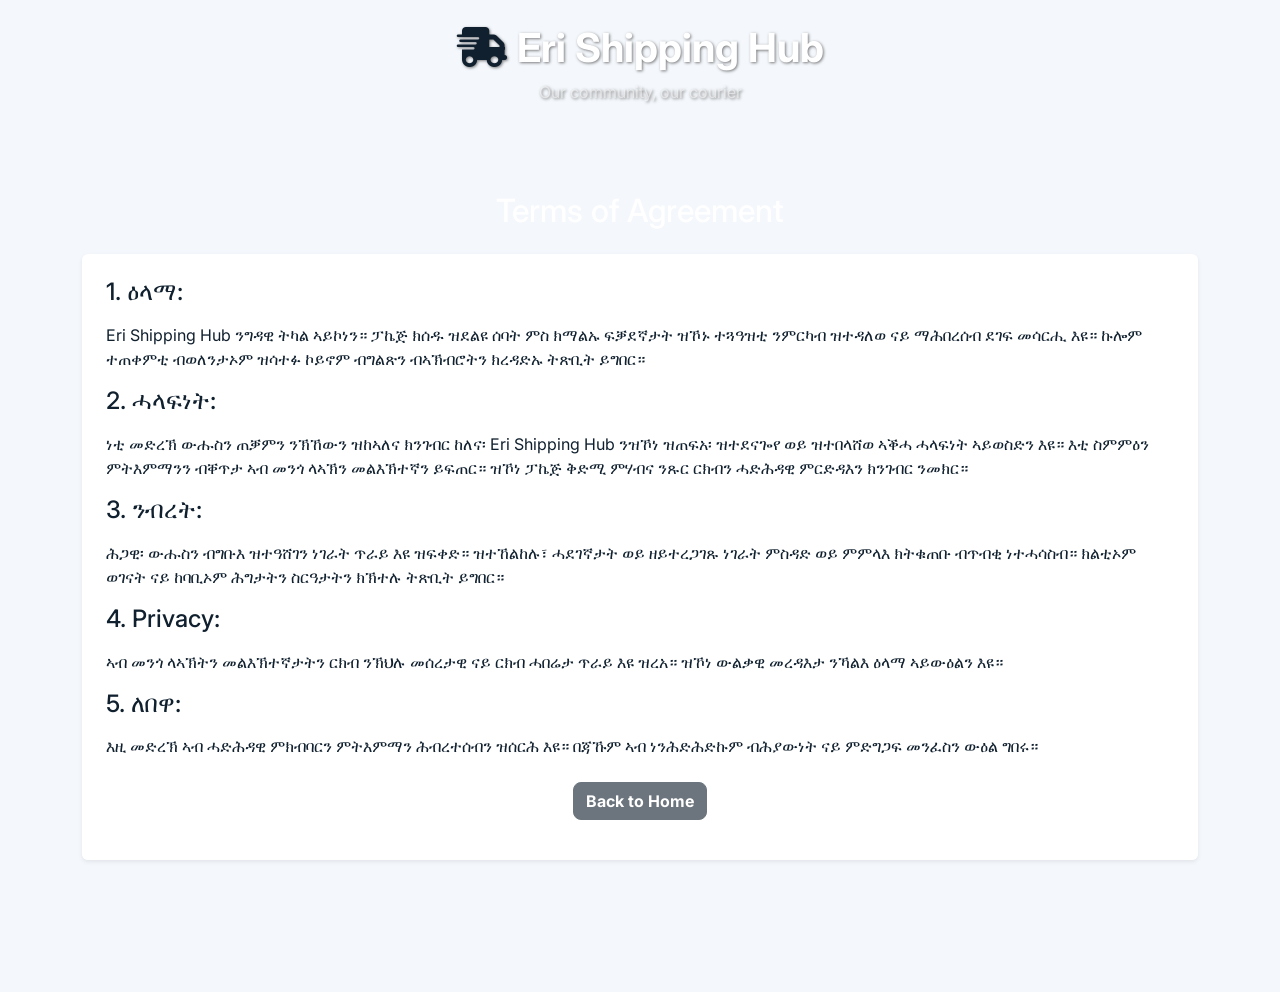
<file: terms.html>
<!DOCTYPE html>
<html lang="en">
<head>
  <meta charset="UTF-8">
  <meta name="viewport" content="width=device-width, initial-scale=1.0"> <title>Terms of Agreement - Eri Shipping Hub</title>
  <link href="https://cdn.jsdelivr.net/npm/bootstrap@5.3.0/dist/css/bootstrap.min.css" rel="stylesheet">
  <link rel="stylesheet" href="https://cdnjs.cloudflare.com/ajax/libs/font-awesome/6.0.0/css/all.min.css">
  <link href="https://fonts.googleapis.com/css2?family=Inter:wght@400;500;600;700;800&display=swap" rel="stylesheet">
  <link rel="stylesheet" href="assets/css/theme.css">
  <style>
   body {
     /* Using the same background style as Load Board */
     background-image: url('https://raw.githubusercontent.com/bini2024/Eri-shipping-Hub/refs/heads/main/Erishipping.jpg');
     background-size: cover;
     background-position: center center;
     background-attachment: fixed;
     min-height: 100vh;
     margin: 0;
   }

    /* Ensure text is readable on top of the background */
    header h1, header p {
        text-shadow: 1px 1px 3px rgba(0,0,0,0.5);
    }

    /* Style the header text color to match Load Board header */
    .nav-brand {
      font-weight: 700;
      color: var(--bs-primary) !important; /* Using Bootstrap variable */
    }
     header h1 .nav-brand, header p {
         color: white !important; /* Ensure header text is white as in Load Board header HTML */
     }

    /* Style the content container for readability */
     .terms-content {
         background-color: rgba(255, 255, 255, 0.95); /* Semi-transparent white background */
         backdrop-filter: blur(5px); /* Optional: adds blur effect */
     }
</style>
</head>
<body>
    <header class="py-4 mb-4">
        <div class="container">
          <h1 class="text-center mb-2">
            <i class="fas fa-shipping-fast"></i>
            <span class="nav-brand">Eri Shipping Hub</span>
          </h1>
          <p class="text-center text-white-50">Our community, our courier</p>
        </div>
     </header>

  <div class="container my-5">
    <h2 class="text-center mb-4 text-white text-shadow">Terms of Agreement</h2> <div class="terms-content p-4 rounded shadow-sm">
        <h4 class="mb-3">1. ዕላማ:</h4>
        <p class="mb-3">Eri Shipping Hub ንግዳዊ ትካል ኣይኮነን። ፓኬጅ ክሰዱ ዝደልዩ ሰባት ምስ ክማልኡ ፍቓደኛታት ዝኾኑ ተጓዓዝቲ ንምርካብ ዝተዳለወ ናይ ማሕበረሰብ ደገፍ መሳርሒ እዩ። ኩሎም ተጠቀምቲ ብወለንታኦም ዝሳተፉ ኮይኖም ብግልጽን ብኣኽብሮትን ክረዳድኡ ትጽቢት ይግበር።</p>

        <h4 class="mb-3">2. ሓላፍነት:</h4>
        <p class="mb-3">ነቲ መድረኽ ውሑስን ጠቓምን ንኽኸውን ዝከኣለና ክንገብር ከለና፡ Eri Shipping Hub ንዝኾነ ዝጠፍአ፡ ዝተደናጐየ ወይ ዝተበላሸወ ኣቕሓ ሓላፍነት ኣይወስድን እዩ። እቲ ስምምዕን ምትእምማንን ብቐጥታ ኣብ መንጎ ላኣኽን መልእኽተኛን ይፍጠር። ዝኾነ ፓኬጅ ቅድሚ ምሃብና ንጹር ርክብን ሓድሕዳዊ ምርድዳእን ክንገብር ንመክር።</p>

        <h4 class="mb-3">3. ንብረት:</h4>
        <p class="mb-3">ሕጋዊ፡ ውሑስን ብግቡእ ዝተዓሸገን ነገራት ጥራይ እዩ ዝፍቀድ። ዝተኸልከሉ፣ ሓደገኛታት ወይ ዘይተረጋገጹ ነገራት ምስዳድ ወይ ምምላእ ክትቁጠቡ ብጥብቂ ነተሓሳስብ። ክልቲኦም ወገናት ናይ ከባቢኦም ሕግታትን ስርዓታትን ክኽተሉ ትጽቢት ይግበር።</p>

        <h4 class="mb-3">4. Privacy:</h4>
        <p class="mb-3">ኣብ መንጎ ላኣኽትን መልእኽተኛታትን ርክብ ንኽህሉ መሰረታዊ ናይ ርክብ ሓበሬታ ጥራይ እዩ ዝረአ። ዝኾነ ውልቃዊ መረዳእታ ንኻልእ ዕላማ ኣይውዕልን እዩ።</p>

        <h4 class="mb-3">5. ለበዋ:</h4>
        <p class="mb-3">እዚ መድረኽ ኣብ ሓድሕዳዊ ምክብባርን ምትእምማን ሕብረተሰብን ዝሰርሕ እዩ። በጃኹም ኣብ ነንሕድሕድኩም ብሕያውነት ናይ ምድግጋፍ መንፈስን ውዕል ግበሩ።</p>

        <p class="mt-4 text-center"> <a href="index.html" class="btn btn-secondary">Back to Home</a>
        </p>
    </div>
  </div>

   <script src="https://cdn.jsdelivr.net/npm/bootstrap@5.3.0/dist/js/bootstrap.bundle.min.js"></script> </body>
</html>
</file>
<file: assets/css/theme.css>
/* ==========================================================================
   Eri Shipping Hub — Shared Design System
   One file, linked from every page, so the whole site stays consistent.
   ========================================================================== */

:root {
  /* Brand */
  --brand-navy:      #0a3d62;
  --brand-blue:      #1e90ff;
  --brand-blue-dark: #125b96;

  /* Service accent colors */
  --c-p2p-send:   #0a3d62;
  --c-p2p-carry:  #2c3e50;
  --c-cargo:      #1565c0;
  --c-moving:     #c0392b;

  /* Neutrals */
  --ink-900: #10202e;
  --ink-700: #33475b;
  --ink-500: #64748b;
  --ink-200: #e2e8f0;
  --ink-100: #f1f5f9;
  --surface: #ffffff;
  --bg-page: #f4f7fb;

  /* Feedback */
  --success: #1e8e5a;
  --warning: #d97706;
  --danger:  #c0392b;

  /* Shape & motion */
  --radius-sm: 8px;
  --radius-md: 14px;
  --radius-lg: 20px;
  --shadow-sm: 0 2px 8px rgba(16, 32, 46, 0.08);
  --shadow-md: 0 8px 24px rgba(16, 32, 46, 0.12);
  --shadow-lg: 0 16px 40px rgba(16, 32, 46, 0.18);
  --ease: cubic-bezier(.4,0,.2,1);

  /* Legacy aliases (older pages reference these names directly) */
  --app-primary: var(--brand-navy);
  --app-secondary: var(--brand-blue);
  --cargo-color: var(--c-cargo);
  --moving-color: var(--c-moving);
  --app-gold: #e0a72e;
}

* { box-sizing: border-box; }

body {
  font-family: 'Inter', -apple-system, BlinkMacSystemFont, 'Segoe UI', Roboto, sans-serif;
  background: var(--bg-page);
  color: var(--ink-900);
  margin: 0;
  padding-bottom: 84px; /* room for bottom nav */
  -webkit-font-smoothing: antialiased;
}

/* Optional hero background — only used on pages that opt in via .hero-bg on <body> */
body.hero-bg {
  background-image:
    linear-gradient(180deg, rgba(10,26,42,.72) 0%, rgba(10,26,42,.55) 45%, rgba(244,247,251,1) 100%),
    url('https://raw.githubusercontent.com/bini2024/Eri-shipping-Hub/refs/heads/main/Erishipping.jpg');
  background-size: cover;
  background-position: center top;
  background-attachment: fixed;
}

a { color: var(--brand-blue-dark); }

/* ---------- Header / Brand ---------- */
.site-header {
  padding: 28px 16px 20px;
  text-align: center;
  position: relative;
}
.site-header .brand-logo {
  width: 44px;
  height: 44px;
  object-fit: contain;
  position: absolute;
  top: 16px;
  left: 16px;
  border-radius: 10px;
  background: rgba(255,255,255,.9);
  padding: 4px;
  box-shadow: var(--shadow-sm);
}
.site-header h1 {
  font-size: 1.5rem;
  font-weight: 800;
  letter-spacing: -0.02em;
  margin: 0 0 4px;
}
body.hero-bg .site-header h1,
body.hero-bg .site-header p { color: #fff; }
body.hero-bg .site-header h1 .nav-brand { color: #fff; }
.site-header .nav-brand-accent { color: var(--brand-blue); }
.site-header p.tagline {
  margin: 0;
  font-size: .95rem;
  color: var(--ink-500);
  font-weight: 500;
}
body.hero-bg .site-header p.tagline { color: rgba(255,255,255,.85); }

/* Simple top utility bar (Back / Login / Logout links across pages) */
.topbar {
  display: flex;
  align-items: center;
  justify-content: space-between;
  max-width: 900px;
  margin: 0 auto 8px;
  padding: 10px 16px;
}
.topbar a {
  text-decoration: none;
  font-weight: 600;
  font-size: .9rem;
  color: var(--brand-navy);
  display: inline-flex;
  align-items: center;
  gap: 6px;
}
body.hero-bg .topbar a { color: #fff; }
.topbar a:hover { opacity: .8; }

/* ---------- Service hub grid (home page) ---------- */
.hub-grid {
  display: grid;
  grid-template-columns: 1fr;
  gap: 14px;
  margin-bottom: 32px;
}
@media (min-width: 700px) {
  .hub-grid { grid-template-columns: 1fr 1fr; }
}
.hub-card {
  display: flex;
  align-items: center;
  gap: 10px;
  justify-content: center;
  padding: 22px 18px;
  color: #fff;
  font-size: 1.05rem;
  font-weight: 700;
  border-radius: var(--radius-md);
  text-decoration: none;
  box-shadow: var(--shadow-md);
  transition: transform .2s var(--ease), box-shadow .2s var(--ease);
}
.hub-card:hover { transform: translateY(-4px); box-shadow: var(--shadow-lg); color: #fff; }
.hub-card:active { transform: translateY(-1px); }
.hub-p2p-send  { background: linear-gradient(135deg, var(--brand-navy), var(--brand-blue-dark)); }
.hub-p2p-carry { background: linear-gradient(135deg, #263544, #3a4f63); border: 2px solid var(--brand-blue); }
.hub-cargo     { background: linear-gradient(135deg, #1e88e5, var(--c-cargo)); }
.hub-moving    { background: linear-gradient(135deg, #e0574a, var(--c-moving)); }

/* ---------- Cards ---------- */
.card {
  border: none;
  border-radius: var(--radius-md);
  box-shadow: var(--shadow-md);
}
.card-header {
  background: var(--brand-navy);
  color: #fff;
  border-radius: var(--radius-md) var(--radius-md) 0 0 !important;
  border: none;
  font-weight: 700;
}
.courier-card {
  border: 1px solid var(--ink-200);
  border-left: 4px solid var(--brand-blue);
  background: rgba(255,255,255,.97);
  border-radius: var(--radius-md);
  transition: transform .15s var(--ease), box-shadow .15s var(--ease);
}
.courier-card:hover { transform: translateY(-2px); box-shadow: var(--shadow-md); }

/* ---------- Forms ---------- */
.form-label { font-weight: 600; color: var(--ink-700); }
.form-control, .form-select {
  border-radius: var(--radius-sm);
  border: 1.5px solid var(--ink-200);
  padding: .6rem .8rem;
}
.form-control:focus, .form-select:focus {
  border-color: var(--brand-blue);
  box-shadow: 0 0 0 .2rem rgba(30,144,255,.18);
}

/* ---------- Buttons ---------- */
.btn { border-radius: var(--radius-sm); font-weight: 700; }
.btn-primary {
  background: var(--brand-navy);
  border-color: var(--brand-navy);
  padding: 11px 20px;
}
.btn-primary:hover, .btn-primary:focus {
  background: var(--brand-blue-dark);
  border-color: var(--brand-blue-dark);
}
.btn .spinner-border { display: none; margin-right: .5rem; }
.btn.loading .spinner-border { display: inline-block; }
.btn.loading .button-text { display: none; }

.btn-share {
  display: inline-flex; align-items: center; gap: 6px;
  padding: 6px 12px; border-radius: 999px; font-size: .82rem;
  text-decoration: none; font-weight: 600; color: #fff;
}
.btn-whatsapp { background: #25d366; }
.btn-telegram { background: #229ed9; }
.share-btn-group { display: flex; align-items: center; gap: 8px; margin-top: 10px; flex-wrap: wrap; }
.contact-area { margin-top: 10px; }

/* ---------- Badges for service type ---------- */
.badge-service {
  display: inline-block;
  padding: 4px 10px;
  border-radius: 999px;
  font-size: .72rem;
  font-weight: 700;
  letter-spacing: .02em;
  color: #fff;
}
.badge-cargo  { background: var(--c-cargo); }
.badge-moving { background: var(--c-moving); }
.badge-p2p    { background: var(--brand-navy); }

/* ---------- Bottom nav ---------- */
.bottom-nav {
  position: fixed;
  bottom: 0; left: 0; width: 100%;
  background: var(--brand-navy);
  display: flex;
  justify-content: space-around;
  align-items: center;
  padding: 8px 0 calc(8px + env(safe-area-inset-bottom));
  z-index: 2000;
  box-shadow: 0 -4px 16px rgba(0,0,0,.25);
}
.bottom-nav a {
  color: rgba(255,255,255,.62);
  text-decoration: none;
  text-align: center;
  font-size: .74rem;
  font-weight: 600;
  display: flex;
  flex-direction: column;
  align-items: center;
  gap: 3px;
  padding: 4px 10px;
  border-radius: var(--radius-sm);
  transition: color .2s;
}
.bottom-nav a i { font-size: 1.15rem; }
.bottom-nav a:hover, .bottom-nav a.active { color: #fff; }
.bottom-nav a.active i { color: var(--brand-blue); }

/* ---------- Footer ---------- */
.site-footer {
  background: var(--brand-navy);
  color: #fff;
  padding: 32px 16px;
  text-align: center;
  margin-top: 48px;
}
.site-footer a { color: #fff; text-decoration: none; }
.site-footer a:hover { color: var(--brand-blue); }
.site-footer h5 { color: #cfe4ff; }

/* ---------- Misc ---------- */
.video-section { margin: 20px 0 3rem; }
.section-title { font-weight: 800; letter-spacing: -.01em; }
.empty-state {
  background: rgba(255,255,255,.95);
  border-radius: var(--radius-md);
  padding: 24px;
  text-align: center;
  box-shadow: var(--shadow-sm);
}

@media (max-width: 480px) {
  .site-header .brand-logo { width: 36px; height: 36px; top: 12px; left: 12px; }
  .site-header h1 { font-size: 1.25rem; }
}
</file>
